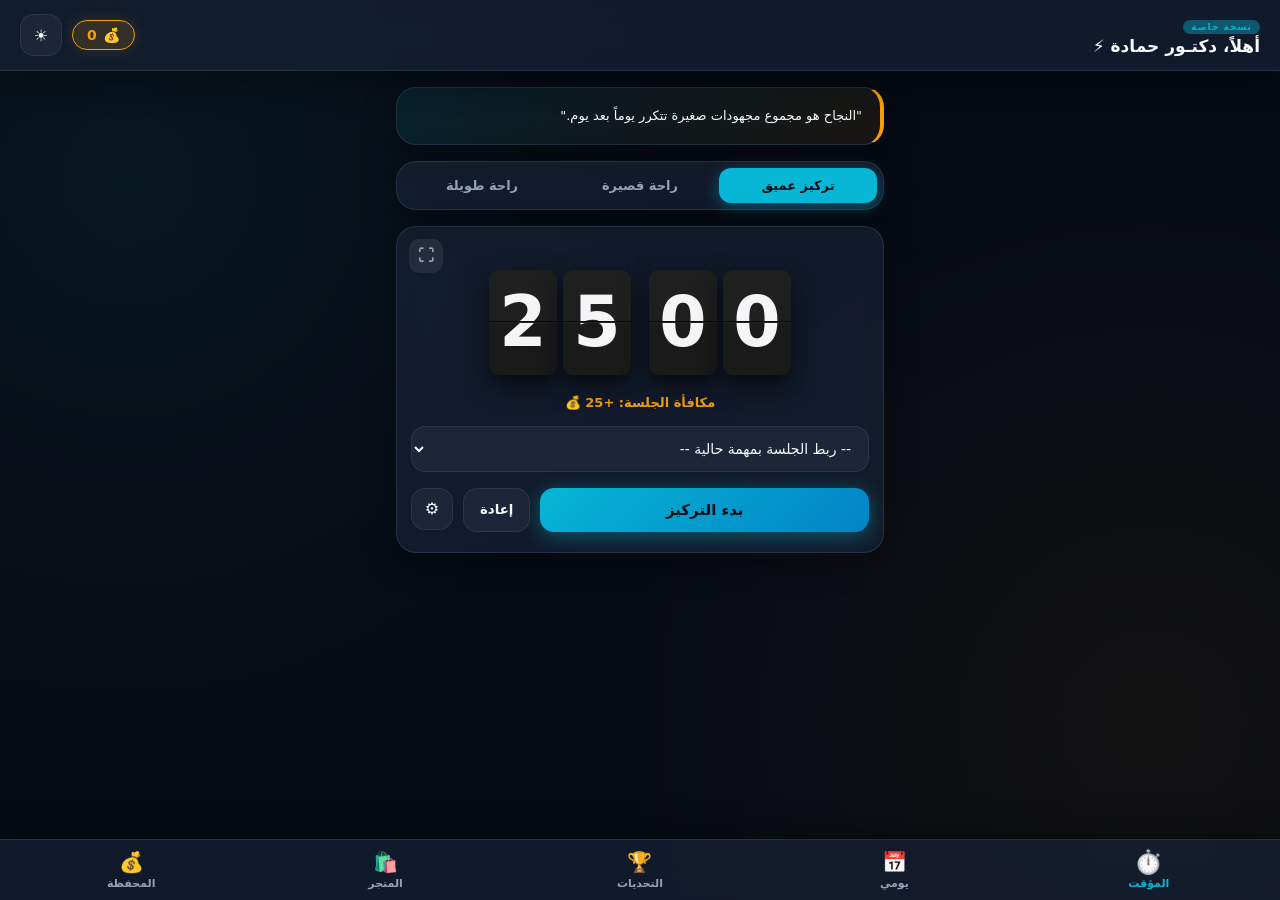
<file: index.html>
<!DOCTYPE html>
<html lang="ar" dir="rtl">
<head>
  <meta charset="UTF-8">
  <meta name="viewport" content="width=device-width, initial-scale=1.0, maximum-scale=1.0, user-scalable=no">
  <title>إنجاز حمادة - المحترف</title>
  <link rel="manifest" href="manifest.json">
  <link rel="apple-touch-icon" href="icon.png">
  <meta name="theme-color" content="#0b1120">
  <link rel="stylesheet" href="style.css">
</head>
<body>

  <!-- الشريط العلوي الاحترافي -->
  <header class="top-bar">
    <div class="user-greeting">
      <span class="badge">نسخة خاصة</span>
      <h1>أهلاً، دكتـور حمادة ⚡</h1>
    </div>
    <div class="header-actions">
      <div class="wallet-pill" onclick="switchTab('wallet')">
        <span>💰</span>
        <strong id="header-balance">0</strong>
      </div>
      <button id="theme-toggle" class="icon-btn" title="تغيير المظهر">☀️</button>
    </div>
  </header>

  <!-- المحتوى الرئيسي -->
  <main class="container">

    <!-- 1. قسم البومودورو بتصميم Flip Clock -->
    <section id="tab-pomodoro" class="tab-content active">
      <div class="quote-card glass">
        <p id="daily-quote">"النجاح هو مجموع مجهودات صغيرة تتكرر يوماً بعد يوم."</p>
      </div>

      <div class="pomo-modes glass">
        <button class="mode-btn active" data-mode="focus">تركيز عميق</button>
        <button class="mode-btn" data-mode="short">راحة قصيرة</button>
        <button class="mode-btn" data-mode="long">راحة طويلة</button>
      </div>

      <!-- حاوية الساعة القلّابة -->
      <div id="flip-clock-wrapper" class="flip-wrapper glass">
        <button id="fullscreen-pomo-btn" class="fullscreen-toggle" title="وضع ملء الشاشة">⛶</button>
        
        <div class="flip-clock" dir="ltr">
          <!-- الدقائق -->
          <div class="flip-group">
            <div class="flip-card" id="min-tens">
              <div class="top"><span>2</span></div>
              <div class="bottom"><span>2</span></div>
            </div>
            <div class="flip-card" id="min-ones">
              <div class="top"><span>5</span></div>
              <div class="bottom"><span>5</span></div>
            </div>
          </div>

          <!-- الثواني -->
          <div class="flip-group">
            <div class="flip-card" id="sec-tens">
              <div class="top"><span>0</span></div>
              <div class="bottom"><span>0</span></div>
            </div>
            <div class="flip-card" id="sec-ones">
              <div class="top"><span>0</span></div>
              <div class="bottom"><span>0</span></div>
            </div>
          </div>
        </div>

        <small id="session-reward-label" class="reward-subtitle">مكافأة الجلسة: +25 💰</small>

        <div class="pomo-task-selector">
          <select id="active-task-select">
            <option value="">-- ربط الجلسة بمهمة حالية --</option>
          </select>
        </div>

        <div class="timer-controls">
          <button id="start-pause-btn" class="primary-btn pulse-glow">بدء التركيز</button>
          <button id="reset-timer-btn" class="secondary-btn">إعادة</button>
          <button id="settings-timer-btn" class="icon-btn">⚙️</button>
        </div>
      </div>

      <!-- إعدادات البومودورو -->
      <div id="pomo-settings-box" class="card glass hidden">
        <h3>تخصيص أوقات التركيز</h3>
        <div class="settings-grid">
          <label>تركيز (دقيقة): <input type="number" id="set-focus" value="25"></label>
          <label>راحة قصيرة: <input type="number" id="set-short" value="5"></label>
          <label>راحة طويلة: <input type="number" id="set-long" value="15"></label>
          <label>مكافأة الجلسة (💰): <input type="number" id="set-reward" value="25"></label>
        </div>
        <button id="save-pomo-settings" class="primary-btn full-width">حفظ التعديلات</button>
      </div>
    </section>
    <!-- 2. قسم المنظم اليومي والمهام -->
    <section id="tab-tasks" class="tab-content">
      <div class="date-navigator glass">
        <button id="prev-day" class="icon-btn">▶</button>
        <div class="current-date-box">
          <input type="date" id="selected-date">
          <span id="date-label">اليوم</span>
        </div>
        <button id="next-day" class="icon-btn">◀</button>
      </div>

      <div class="add-task-box glass">
        <h3>إضافة مهمة جديدة</h3>
        <input type="text" id="task-title" placeholder="ما الذي ستنجزه اليوم يا حمادة؟">
        <div class="task-meta-inputs">
          <input type="number" id="task-price" placeholder="القيمة (💰)" min="1" value="20">
          <input type="time" id="task-time" title="وقت التذكير">
          <button id="add-task-btn" class="primary-btn">إضافة +</button>
        </div>
        <button id="enable-notif-btn" class="text-btn">🔔 تفعيل تنبيهات الإشعارات</button>
      </div>

      <div id="tasks-list" class="items-list"></div>
    </section>

    <!-- 3. قسم التحديات -->
    <section id="tab-challenges" class="tab-content">
      <div class="stats-banner glass">
        <div>
          <span>ساعات التركيز الكلية</span>
          <strong id="total-hours-display">0.0 ساعة</strong>
        </div>
        <div class="divider-v"></div>
        <div>
          <span>المهام المنجزة</span>
          <strong id="total-tasks-display">0 مهمة</strong>
        </div>
      </div>

      <div class="section-header">
        <h2>تحديات الأبطال الكبرى</h2>
        <button id="toggle-add-challenge" class="secondary-btn">+ تحدي</button>
      </div>

      <div id="add-challenge-box" class="card glass hidden">
        <h3>ابتكار تحدي جديد</h3>
        <input type="text" id="chal-title" placeholder="اسم التحدي (مثلاً: 10 ساعات مذاكرة)">
        <div class="task-meta-inputs">
          <select id="chal-type">
            <option value="hours">ساعات تركيز</option>
            <option value="tasks">مهام منجزة</option>
          </select>
          <input type="number" id="chal-target" placeholder="الهدف المطلوب" min="1">
          <input type="number" id="chal-reward" placeholder="الجائزة 💰" value="500">
        </div>
        <button id="save-challenge-btn" class="primary-btn full-width">إطلاق التحدي</button>
      </div>

      <div id="challenges-list" class="items-list"></div>
    </section>

    <!-- 4. قسم المتجر المستقل (جديد كلياً) -->
    <section id="tab-store" class="tab-content">
      <div class="store-hero glass">
        <span class="store-icon">🛍️</span>
        <h2>متجر المكافآت الشخصية</h2>
        <p>استبدل أرباح إنجازاتك بمكافآت حقيقية تستحقها بعد تعبك!</p>
      </div>

      <div class="section-header">
        <h2>عناصر متجرك</h2>
        <button id="toggle-add-reward" class="secondary-btn">+ إضافة مكافأة</button>
      </div>

      <div id="add-reward-box" class="card glass hidden">
        <h3>إضافة مكافأة جديدة للمتجر</h3>
        <input type="text" id="reward-title" placeholder="اسم المكافأة (مثلاً: ساعة ألعاب / خروجة)">
        <div class="task-meta-inputs">
          <input type="number" id="reward-cost" placeholder="التكلفة بالنقود 💰" min="1" value="100">
          <button id="save-reward-btn" class="primary-btn">حفظ في المتجر</button>
        </div>
      </div>

      <div id="rewards-store-list" class="items-list"></div>
    </section>

    <!-- 5. قسم المحفظة والبيانات -->
    <section id="tab-wallet" class="tab-content">
      <div class="wallet-hero glass">
        <span>رصيد إنجازات حمادة الكلي</span>
        <h2 id="wallet-big-balance">0 💰</h2>
        <div class="wallet-stats-row">
          <div>مشتريات المتجر: <strong id="spent-balance">0 💰</strong></div>
        </div>
      </div>

      <div class="backup-section glass">
        <h3>🛡️ مركز أمان وتأمين البيانات</h3>
        <p>كل تقدمك محفوظ تلقائياً. قم بتصدير نسخة احتياطية لدراسة الأمان أو الانتقال لجهاز آخر:</p>
        <div class="backup-buttons">
          <button id="export-data-btn" class="secondary-btn">📥 تصدير نسخة احتياطية</button>
          <label class="secondary-btn file-label">
            📤 استعادة ملف
            <input type="file" id="import-data-input" accept=".json" hidden>
          </label>
        </div>
      </div>
    </section>

  </main>

  <!-- شريط التنقل السفلي المطور (5 أقسام) -->
  <nav class="bottom-nav">
    <button class="nav-item active" data-target="pomodoro">
      <span class="nav-icon">⏱️</span>
      <span>المؤقت</span>
    </button>
    <button class="nav-item" data-target="tasks">
      <span class="nav-icon">📅</span>
      <span>يومي</span>
    </button>
    <button class="nav-item" data-target="challenges">
      <span class="nav-icon">🏆</span>
      <span>التحديات</span>
    </button>
    <button class="nav-item" data-target="store">
      <span class="nav-icon">🛍️</span>
      <span>المتجر</span>
    </button>
    <button class="nav-item" data-target="wallet">
      <span class="nav-icon">💰</span>
      <span>المحفظة</span>
    </button>
  </nav>

  <!-- إشعار منبثق احترافي -->
  <div id="toast" class="toast"></div>

  <script src="app.js"></script>
  <script>
    if ('serviceWorker' in navigator) {
      navigator.getRegistrations().then(registrations => {
        for(let registration of registrations) { registration.update(); }
      });
      navigator.serviceWorker.register('./sw.js');
    }
  </script>
</body>
</html>
</file>
<file: style.css>
* {
  -webkit-tap-highlight-color: transparent;
  touch-action: manipulation;
}
:root {
  --bg-main: #070b14;
  --bg-card: rgba(22, 32, 51, 0.75);
  --bg-input: rgba(30, 41, 59, 0.9);
  --text-main: #f8fafc;
  --text-muted: #94a3b8;
  --accent-cyan: #06b6d4;
  --accent-cyan-glow: rgba(6, 182, 212, 0.4);
  --accent-gold: #f59e0b;
  --accent-gold-bg: rgba(245, 158, 11, 0.15);
  --success: #10b981;
  --danger: #ef4444;
  --border-color: rgba(51, 65, 85, 0.6);
  --shadow-glow: 0 8px 32px rgba(0, 0, 0, 0.4);
}

body.light-mode {
  --bg-main: #e2e8f0;
  --bg-card: rgba(255, 255, 255, 0.85);
  --bg-input: rgba(241, 245, 249, 0.9);
  --text-main: #0f172a;
  --text-muted: #64748b;
  --border-color: rgba(203, 213, 225, 0.8);
  --shadow-glow: 0 8px 24px rgba(0, 0, 0, 0.08);
}

* {
  box-sizing: border-box;
  margin: 0;
  padding: 0;
  font-family: system-ui, -apple-system, 'Segoe UI', Tahoma, sans-serif;
  -webkit-tap-highlight-color: transparent;
}

body {
  background-color: var(--bg-main);
  background-image: 
    radial-gradient(circle at 10% 20%, rgba(6, 182, 212, 0.07) 0%, transparent 40%),
    radial-gradient(circle at 90% 80%, rgba(245, 158, 11, 0.05) 0%, transparent 40%);
  color: var(--text-main);
  padding-bottom: 95px;
  min-height: 100vh;
  transition: background 0.3s, color 0.3s;
}

/* الشريط العلوي */
.top-bar {
  display: flex;
  justify-content: space-between;
  align-items: center;
  padding: 14px 20px;
  background: var(--bg-card);
  backdrop-filter: blur(12px);
  border-bottom: 1px solid var(--border-color);
  position: sticky;
  top: 0;
  z-index: 100;
  box-shadow: var(--shadow-glow);
}

.user-greeting .badge {
  font-size: 9px;
  background: var(--accent-cyan-glow);
  color: var(--accent-cyan);
  padding: 2px 8px;
  border-radius: 20px;
  font-weight: 800;
  letter-spacing: 1px;
}

.user-greeting h1 {
  font-size: 17px;
  margin-top: 2px;
}

.header-actions {
  display: flex;
  align-items: center;
  gap: 10px;
}

.wallet-pill {
  background: var(--accent-gold-bg);
  border: 1px solid var(--accent-gold);
  color: var(--accent-gold);
  padding: 6px 14px;
  border-radius: 20px;
  font-size: 14px;
  display: flex;
  align-items: center;
  gap: 6px;
  cursor: pointer;
  box-shadow: 0 0 15px rgba(245, 158, 11, 0.15);
}

.container {
  max-width: 520px;
  margin: 0 auto;
  padding: 16px;
}

.tab-content {
  display: none;
  animation: fadeIn 0.35s cubic-bezier(0.16, 1, 0.3, 1);
}

.tab-content.active {
  display: block;
}

@keyframes fadeIn {
  from { opacity: 0; transform: translateY(10px); }
  to { opacity: 1; transform: translateY(0); }
}

.glass {
  background: var(--bg-card);
  backdrop-filter: blur(12px);
  -webkit-backdrop-filter: blur(12px);
  border: 1px solid var(--border-color);
  border-radius: 20px;
  padding: 18px;
  margin-bottom: 16px;
  box-shadow: var(--shadow-glow);
}

.card {
  background: var(--bg-card);
  border: 1px solid var(--border-color);
  border-radius: 18px;
  padding: 16px;
  margin-bottom: 16px;
}

.hidden {
  display: none !important;
}

/* الأزرار والمدخلات الفخمة */
button {
  cursor: pointer;
  border: none;
  border-radius: 14px;
  font-weight: bold;
  transition: transform 0.15s ease, opacity 0.2s;
}

button:active {
  transform: scale(0.95);
}

.primary-btn {
  background: linear-gradient(135deg, var(--accent-cyan), #0284c7);
  color: #070b14;
  padding: 13px 20px;
  font-size: 15px;
  box-shadow: 0 4px 20px var(--accent-cyan-glow);
}

.pulse-glow {
  animation: pulseGlow 2.5s infinite;
}

@keyframes pulseGlow {
  0% { box-shadow: 0 0 0 0 var(--accent-cyan-glow); }
  70% { box-shadow: 0 0 0 12px rgba(6, 182, 212, 0); }
  100% { box-shadow: 0 0 0 0 rgba(6, 182, 212, 0); }
}

.secondary-btn {
  background: var(--bg-input);
  color: var(--text-main);
  padding: 11px 16px;
  border: 1px solid var(--border-color);
}

.icon-btn {
  background: var(--bg-input);
  color: var(--text-main);
  width: 42px;
  height: 42px;
  display: flex;
  align-items: center;
  justify-content: center;
  font-size: 16px;
  border: 1px solid var(--border-color);
  border-radius: 14px;
}

.text-btn {
  background: transparent;
  color: var(--accent-cyan);
  font-size: 13px;
  margin-top: 10px;
  text-align: right;
  width: 100%;
}

.full-width {
  width: 100%;
  margin-top: 12px;
}

input, select {
  width: 100%;
  background: var(--bg-input);
  border: 1px solid var(--border-color);
  color: var(--text-main);
  padding: 13px;
  border-radius: 14px;
  font-size: 14px;
  outline: none;
  transition: border-color 0.2s;
}

input:focus, select:focus {
  border-color: var(--accent-cyan);
  box-shadow: 0 0 10px var(--accent-cyan-glow);
}

/* قسم البومودورو */
.quote-card {
  background: linear-gradient(135deg, rgba(6, 182, 212, 0.1), rgba(245, 158, 11, 0.08));
  border-right: 4px solid var(--accent-gold);
  font-size: 13px;
  line-height: 1.5;
}

.pomo-modes {
  display: flex;
  padding: 6px;
}

.mode-btn {
  flex: 1;
  background: transparent;
  color: var(--text-muted);
  padding: 10px;
  border-radius: 12px;
  font-size: 13px;
}

.mode-btn.active {
  background: var(--accent-cyan);
  color: #070b14;
  box-shadow: 0 4px 15px var(--accent-cyan-glow);
}

/* ==================== تصميم الساعة القلّابة (Flip Clock) ==================== */
.flip-wrapper {
  position: relative;
  text-align: center;
  padding: 28px 14px 20px;
  transition: all 0.3s ease;
}

.flip-wrapper.fullscreen-mode {
  position: fixed;
  inset: 0;
  z-index: 9999;
  background: #000000;
  border-radius: 0;
  border: none;
  margin: 0;
  display: flex;
  flex-direction: column;
  justify-content: center;
  align-items: center;
  padding: 20px;
}

.fullscreen-toggle {
  position: absolute;
  top: 12px;
  left: 12px;
  background: rgba(255, 255, 255, 0.08);
  color: var(--text-muted);
  width: 34px;
  height: 34px;
  border-radius: 10px;
  font-size: 16px;
  display: flex;
  align-items: center;
  justify-content: center;
}

.flip-wrapper.fullscreen-mode .fullscreen-toggle {
  top: 24px;
  left: 24px;
  width: 44px;
  height: 44px;
  font-size: 20px;
  color: #fff;
}

.flip-clock {
  display: flex;
  justify-content: center;
  align-items: center;
  gap: 18px;
  margin: 15px auto 20px;
  perspective: 1000px;
}

.flip-group {
  display: flex;
  gap: 6px;
}

.flip-card {
  position: relative;
  width: 68px;
  height: 105px;
  background: #1c1c1e;
  border-radius: 10px;
  font-size: 68px;
  font-weight: 800;
  color: #f5f5f7;
  box-shadow: 0 10px 25px rgba(0, 0, 0, 0.6);
  user-select: none;
}

.flip-wrapper.fullscreen-mode .flip-card {
  width: 20vw;
  max-width: 150px;
  height: 30vw;
  max-height: 220px;
  font-size: min(20vw, 145px);
  border-radius: 14px;
}

.flip-wrapper.fullscreen-mode .flip-clock {
  gap: 5vw;
}

.flip-card .top,
.flip-card .bottom,
.flip-card .flip-leaf-top,
.flip-card .flip-leaf-bottom {
  position: absolute;
  left: 0;
  right: 0;
  height: 50%;
  overflow: hidden;
  background: #1f1f1f;
  display: flex;
  justify-content: center;
}

.flip-card .top,
.flip-card .flip-leaf-top {
  top: 0;
  border-radius: 10px 10px 0 0;
  align-items: flex-end;
  border-bottom: 1px solid #0a0a0a;
}

.flip-card .bottom,
.flip-card .flip-leaf-bottom {
  bottom: 0;
  border-radius: 0 0 10px 10px;
  align-items: flex-start;
  border-top: 1px solid rgba(255, 255, 255, 0.04);
  background: #1a1a1a;
}

.flip-card span {
  line-height: 0;
  font-family: 'Arial Narrow', 'Roboto Condensed', system-ui, sans-serif;
}

.flip-card .flip-leaf-top {
  z-index: 3;
  transform-origin: bottom;
  animation: flipDownTop 0.3s ease-in forwards;
}

.flip-card .flip-leaf-bottom {
  z-index: 4;
  transform-origin: top;
  transform: rotateX(90deg);
  animation: flipDownBottom 0.3s 0.3s ease-out forwards;
}

@keyframes flipDownTop {
  0% { transform: rotateX(0deg); }
  100% { transform: rotateX(-90deg); }
}

@keyframes flipDownBottom {
  0% { transform: rotateX(90deg); }
  100% { transform: rotateX(0deg); }
}

.reward-subtitle {
  display: block;
  color: var(--accent-gold);
  font-size: 13px;
  font-weight: bold;
  margin-bottom: 16px;
}

.flip-wrapper.fullscreen-mode .pomo-task-selector {
  display: none;
}

.flip-wrapper.fullscreen-mode .timer-controls {
  max-width: 340px;
  width: 100%;
  margin-top: 20px;
}

.pomo-task-selector {
  margin-bottom: 16px;
}

.timer-controls {
  display: flex;
  justify-content: center;
  gap: 10px;
}

.timer-controls .primary-btn {
  flex: 1;
}

.settings-grid {
  display: grid;
  grid-template-columns: 1fr 1fr;
  gap: 12px;
  margin-top: 10px;
}

.settings-grid label {
  font-size: 12px;
  color: var(--text-muted);
  display: flex;
  flex-direction: column;
  gap: 4px;
}

/* قسم المهام */
.date-navigator {
  display: flex;
  justify-content: space-between;
  align-items: center;
}

.current-date-box {
  text-align: center;
}

.current-date-box input {
  background: transparent;
  border: none;
  font-weight: bold;
  font-size: 15px;
  text-align: center;
  padding: 2px;
}

.current-date-box span {
  font-size: 11px;
  color: var(--accent-cyan);
}

.add-task-box h3, .card h3 {
  font-size: 15px;
  margin-bottom: 12px;
}

.task-meta-inputs {
  display: flex;
  gap: 8px;
  margin-top: 10px;
}

.items-list {
  display: flex;
  flex-direction: column;
  gap: 12px;
}

.task-item {
  background: var(--bg-card);
  border: 1px solid var(--border-color);
  padding: 15px;
  border-radius: 16px;
  display: flex;
  align-items: center;
  justify-content: space-between;
  gap: 10px;
  backdrop-filter: blur(10px);
}

.task-item.completed {
  opacity: 0.6;
  border-color: var(--success);
}

.task-item.completed .task-name {
  text-decoration: line-through;
}

.task-left {
  display: flex;
  align-items: center;
  gap: 12px;
  flex: 1;
}

.check-circle {
  width: 28px;
  height: 28px;
  border-radius: 50%;
  border: 2px solid var(--accent-cyan);
  display: flex;
  align-items: center;
  justify-content: center;
  cursor: pointer;
  flex-shrink: 0;
  transition: all 0.2s;
}

.task-item.completed .check-circle {
  background: var(--success);
  border-color: var(--success);
  color: #fff;
}

.task-info small {
  display: block;
  color: var(--text-muted);
  font-size: 11px;
  margin-top: 3px;
}

.price-tag {
  background: var(--accent-gold-bg);
  color: var(--accent-gold);
  padding: 5px 12px;
  border-radius: 10px;
  font-weight: bold;
  font-size: 13px;
  border: 1px solid rgba(245, 158, 11, 0.3);
}

.delete-btn {
  background: transparent;
  color: var(--danger);
  font-size: 16px;
  padding: 6px;
}

/* قسم التحديات */
.stats-banner {
  display: flex;
  justify-content: space-around;
  align-items: center;
  text-align: center;
}

.stats-banner span {
  display: block;
  font-size: 11px;
  color: var(--text-muted);
}

.stats-banner strong {
  font-size: 19px;
  color: var(--accent-cyan);
}

.divider-v {
  width: 1px;
  height: 35px;
  background: var(--border-color);
}

.section-header {
  display: flex;
  justify-content: space-between;
  align-items: center;
  margin-bottom: 12px;
}

.section-header h2 {
  font-size: 16px;
}

.challenge-card {
  background: var(--bg-card);
  border: 1px solid var(--border-color);
  border-radius: 18px;
  padding: 16px;
  backdrop-filter: blur(10px);
}

.chal-top {
  display: flex;
  justify-content: space-between;
  align-items: center;
  margin-bottom: 8px;
}

.progress-bar-bg {
  width: 100%;
  height: 10px;
  background: var(--bg-input);
  border-radius: 10px;
  overflow: hidden;
  margin: 10px 0;
}

.progress-bar-fill {
  height: 100%;
  background: linear-gradient(90deg, var(--accent-cyan), var(--accent-gold));
  border-radius: 10px;
  transition: width 0.5s ease;
}

.chal-footer {
  display: flex;
  justify-content: space-between;
  align-items: center;
  font-size: 12px;
  color: var(--text-muted);
}

/* قسم المتجر المستقل */
.store-hero {
  text-align: center;
  background: linear-gradient(135deg, rgba(245, 158, 11, 0.12), rgba(6, 182, 212, 0.08));
  border: 1px solid var(--accent-gold);
}

.store-icon {
  font-size: 38px;
  display: inline-block;
  margin-bottom: 8px;
}

.store-hero h2 {
  font-size: 22px;
  color: var(--accent-gold);
  margin-bottom: 6px;
}

.store-hero p {
  font-size: 13px;
  color: var(--text-muted);
}

.reward-item {
  background: var(--bg-card);
  border: 1px solid var(--border-color);
  padding: 16px;
  border-radius: 18px;
  display: flex;
  justify-content: space-between;
  align-items: center;
  backdrop-filter: blur(10px);
}

.buy-btn {
  background: linear-gradient(135deg, var(--accent-gold), #d97706);
  color: #070b14;
  padding: 9px 16px;
  border-radius: 12px;
  font-weight: bold;
  box-shadow: 0 4px 15px rgba(245, 158, 11, 0.3);
}

/* قسم المحفظة */
.wallet-hero {
  text-align: center;
  background: linear-gradient(135deg, #162033, #0f172a);
  border: 1px solid var(--accent-gold);
  padding: 24px;
}

.wallet-hero span {
  font-size: 13px;
  color: var(--text-muted);
}

.wallet-hero h2 {
  font-size: 40px;
  color: var(--accent-gold);
  margin: 10px 0;
  text-shadow: 0 0 20px rgba(245, 158, 11, 0.3);
}

.wallet-stats-row {
  font-size: 13px;
  color: var(--text-muted);
  margin-top: 8px;
}

.backup-section h3 {
  font-size: 15px;
  margin-bottom: 6px;
}

.backup-section p {
  font-size: 12px;
  color: var(--text-muted);
  margin-bottom: 14px;
  line-height: 1.5;
}

.backup-buttons {
  display: flex;
  gap: 10px;
}

.backup-buttons > * {
  flex: 1;
  text-align: center;
  font-size: 13px;
}

.file-label {
  display: inline-block;
  cursor: pointer;
  padding-top: 12px;
}

/* شريط التنقل السفلي المطور (5 أقسام) */
.bottom-nav {
  position: fixed;
  bottom: 0;
  left: 0;
  right: 0;
  background: var(--bg-card);
  backdrop-filter: blur(16px);
  -webkit-backdrop-filter: blur(16px);
  border-top: 1px solid var(--border-color);
  display: flex;
  justify-content: space-around;
  padding: 10px 4px;
  z-index: 100;
  box-shadow: 0 -10px 30px rgba(0,0,0,0.3);
}

.nav-item {
  background: transparent;
  color: var(--text-muted);
  display: flex;
  flex-direction: column;
  align-items: center;
  font-size: 11px;
  gap: 3px;
  flex: 1;
}

.nav-item .nav-icon {
  font-size: 20px;
  transition: transform 0.2s;
}

.nav-item.active {
  color: var(--accent-cyan);
}

.nav-item.active .nav-icon {
  transform: scale(1.15);
}

/* التوست المنبثق */
.toast {
  position: fixed;
  top: 80px;
  left: 50%;
  transform: translateX(-50%) translateY(-20px);
  background: var(--accent-gold);
  color: #070b14;
  padding: 11px 22px;
  border-radius: 30px;
  font-weight: bold;
  font-size: 14px;
  opacity: 0;
  pointer-events: none;
  transition: all 0.35s cubic-bezier(0.16, 1, 0.3, 1);
  z-index: 200;
  box-shadow: 0 8px 25px rgba(0,0,0,0.5);
}

.toast.show {
  opacity: 1;
  transform: translateX(-50%) translateY(0);
}
</file>
